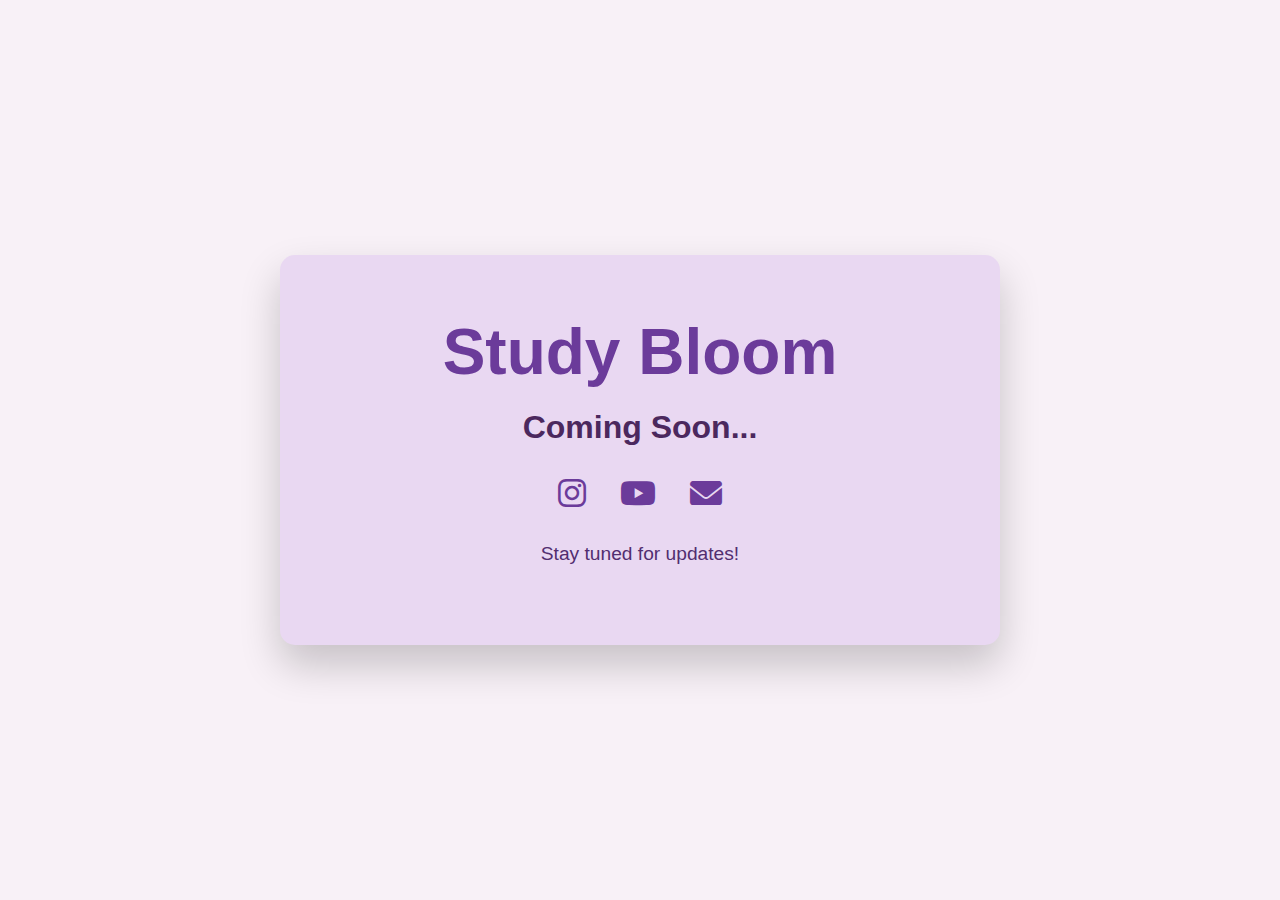
<file: index.html>
<!DOCTYPE html>
<html lang="en">
<head>
    <meta charset="UTF-8">
    <meta name="viewport" content="width=device-width, initial-scale=1.0">
    <title>Study Bloom - Coming Soon</title>
    <link rel="stylesheet" href="styles.css">
    <!-- Add Font Awesome CDN -->
    <link rel="stylesheet" href="https://cdnjs.cloudflare.com/ajax/libs/font-awesome/6.0.0-beta3/css/all.min.css">
</head>
<body>
    <div class="container">
        <div class="logo">
            <h1>Study Bloom</h1>
        </div>
        <p class="coming-soon">Coming Soon...</p>
        <div class="social-icons">
            <a href="https://www.instagram.com/_study_bloom_/" target="_blank"><i class="fab fa-instagram"></i></a>
            <a href="https://www.youtube.com/@_study_bloom_" target="_blank"><i class="fab fa-youtube"></i></a>
            <a href="mailto:studybloom7@gmail.com"><i class="fas fa-envelope"></i></a>
        </div>
        <footer>
            <p>Stay tuned for updates!</p>
        </footer>
    </div>
</body>
</html>
</file>
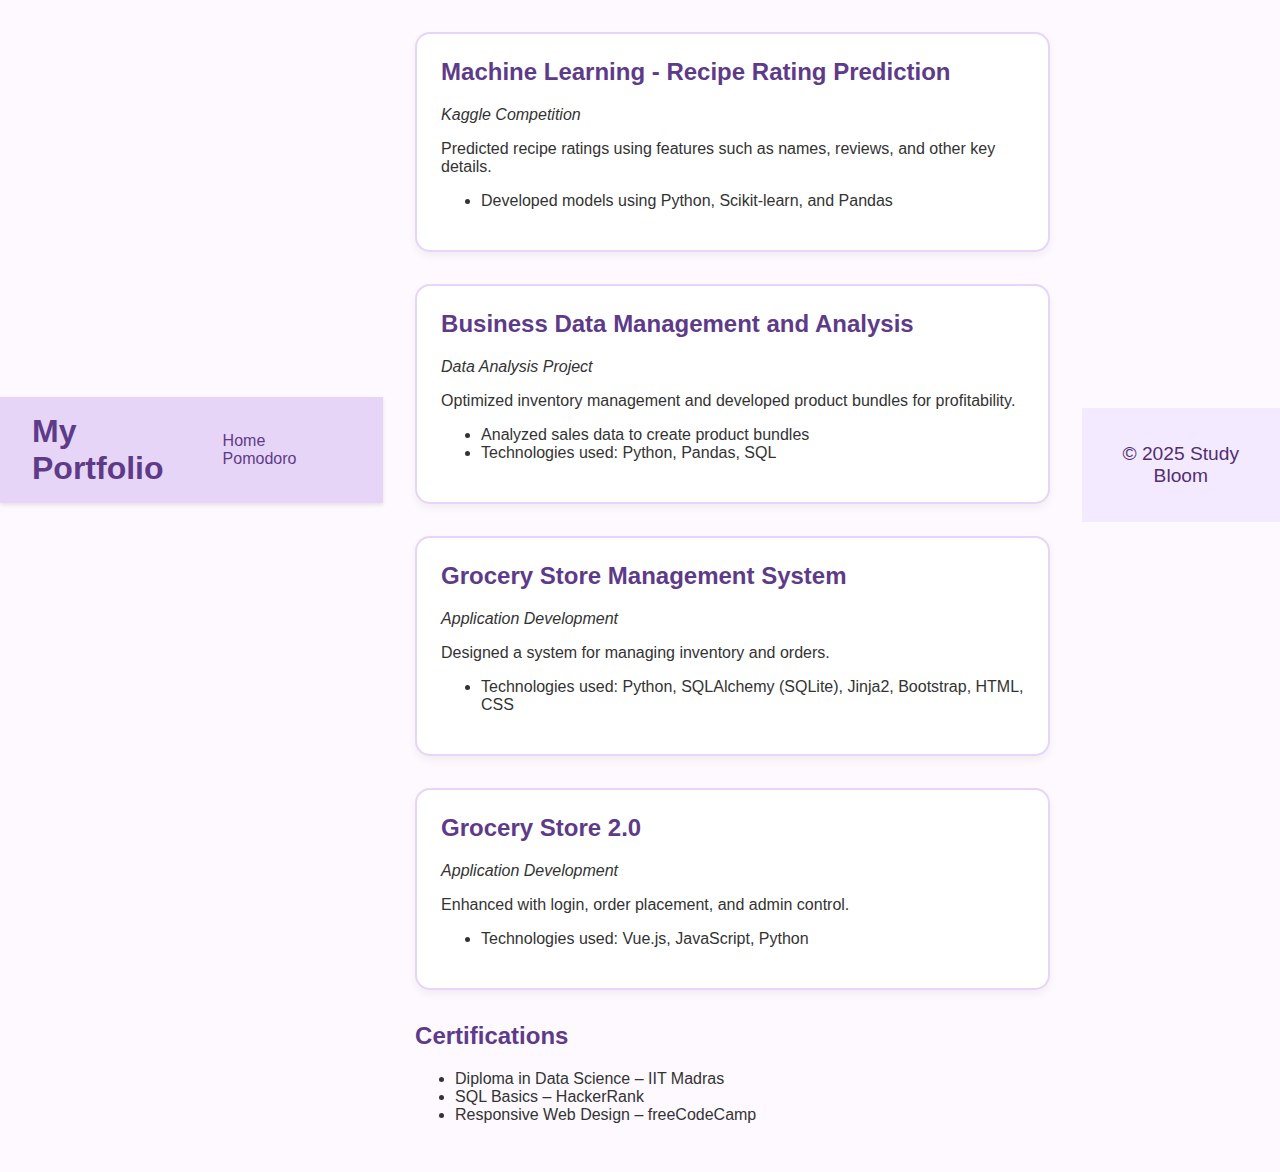
<file: portfolio.html>
<!DOCTYPE html>
<html lang="en">
<head>
  <meta charset="UTF-8">
  <meta name="viewport" content="width=device-width, initial-scale=1.0">
  <title>My Portfolio - Study Bloom</title>
  <link rel="stylesheet" href="styles.css">
  <style>
    body {
      font-family: 'Segoe UI', Tahoma, Geneva, Verdana, sans-serif;
      background-color: #fdf9ff;
      margin: 0;
      padding: 0;
      color: #333;
    }

    header {
      background-color: #e6d5f7;
      padding: 1rem 2rem;
      display: flex;
      justify-content: space-between;
      align-items: center;
      box-shadow: 0 2px 4px rgba(0,0,0,0.1);
    }

    header h1 {
      margin: 0;
      font-size: 2rem;
      color: #5e3b88;
    }

    nav a {
      margin-left: 1rem;
      color: #5e3b88;
      text-decoration: none;
      font-weight: 500;
    }

    nav a:hover {
      text-decoration: underline;
    }

    .portfolio-section {
      padding: 2rem;
      max-width: 900px;
      margin: auto;
    }

    .project {
      background-color: #fff;
      border: 2px solid #e6d5f7;
      border-radius: 15px;
      padding: 1.5rem;
      margin-bottom: 2rem;
      box-shadow: 0 4px 8px rgba(0,0,0,0.05);
    }

    .project h2 {
      margin-top: 0;
      font-size: 1.5rem;
      color: #5e3b88;
      font-weight: 600;
    }

    .project h2 a {
      color: #5e3b88;
      text-decoration: none;
    }

    .project h2 a:hover {
      text-decoration: underline;
    }

    .certifications h2 {
      color: #5e3b88;
    }

    footer {
      text-align: center;
      padding: 1rem;
      background-color: #f3eaff;
      color: #666;
    }
  </style>
</head>
<body>
  <header>
    <h1>My Portfolio</h1>
    <nav>
      <a href="index.html">Home</a>
      <a href="timer.html">Pomodoro</a>
    </nav>
  </header>

  <main class="portfolio-section">
    <section class="project">
      <h2><a href="https://github.com/Kay0311/Machine-Learning--Recipe-Review-Rating-Prediction" target="_blank">Machine Learning - Recipe Rating Prediction</a></h2>
      <p><em>Kaggle Competition</em></p>
      <p>Predicted recipe ratings using features such as names, reviews, and other key details.</p>
      <ul>
        <li>Developed models using Python, Scikit-learn, and Pandas</li>
      </ul>
    </section>

    <section class="project">
      <h2><a href="https://github.com/Kay0311/Business-Data-Management-Project" target="_blank">Business Data Management and Analysis</a></h2>
      <p><em>Data Analysis Project</em></p>
      <p>Optimized inventory management and developed product bundles for profitability.</p>
      <ul>
        <li>Analyzed sales data to create product bundles</li>
        <li>Technologies used: Python, Pandas, SQL</li>
      </ul>
    </section>

    <section class="project">
      <h2><a href="https://github.com/Kay0311/GroceryStore" target="_blank">Grocery Store Management System</a></h2>
      <p><em>Application Development</em></p>
      <p>Designed a system for managing inventory and orders.</p>
      <ul>
        <li>Technologies used: Python, SQLAlchemy (SQLite), Jinja2, Bootstrap, HTML, CSS</li>
      </ul>
    </section>

    <section class="project">
      <h2><a href="https://github.com/Kay0311/Grocery-Store-2" target="_blank">Grocery Store 2.0</a></h2>
      <p><em>Application Development</em></p>
      <p>Enhanced with login, order placement, and admin control.</p>
      <ul>
        <li>Technologies used: Vue.js, JavaScript, Python</li>
      </ul>
    </section>

    <section class="certifications">
      <h2>Certifications</h2>
      <ul>
        <li>Diploma in Data Science – IIT Madras</li>
        <li>SQL Basics – HackerRank</li>
        <li>Responsive Web Design – freeCodeCamp</li>
      </ul>
    </section>
  </main>

  <footer>
    <p>&copy; 2025 Study Bloom</p>
  </footer>
</body>
</html>
</file>
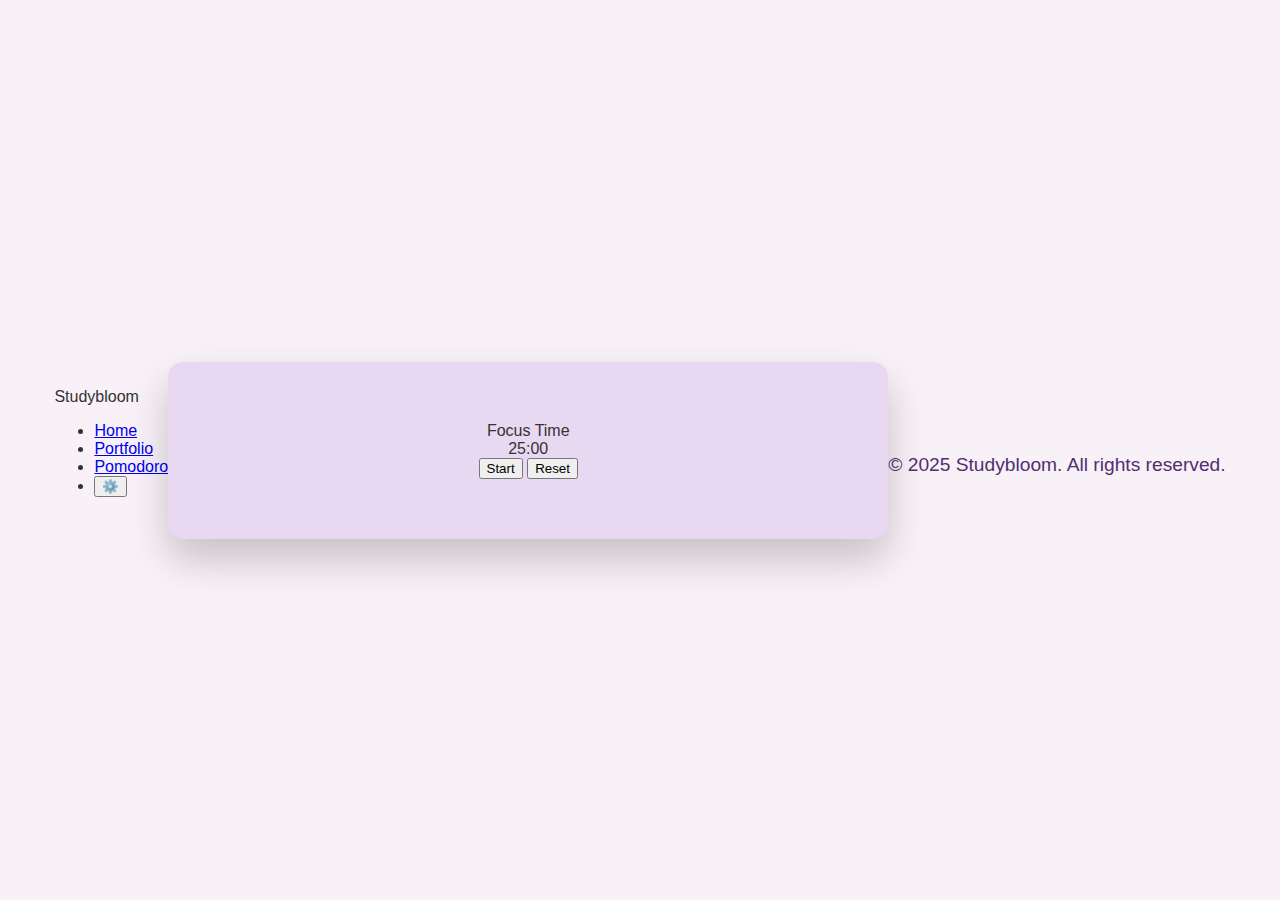
<file: timer.html>
<!DOCTYPE html>
<html lang="en">
<head>
  <meta charset="UTF-8" />
  <meta name="viewport" content="width=device-width, initial-scale=1.0" />
  <title>Pomodoro Timer | Studybloom</title>
  <link rel="stylesheet" href="styles.css" />
  <script defer src="script.js"></script>
</head>
<body>
  <header>
    <div class="header-logo">Studybloom</div>
    <nav>
      <ul>
        <li><a href="index.html">Home</a></li>
        <li><a href="portfolio.html">Portfolio</a></li>
        <li><a href="timer.html">Pomodoro</a></li>
        <li><button id="settingsBtn" class="settings-icon">⚙️</button></li>
      </ul>
    </nav>
  </header>

  <div class="container">
    
<!--
    <h2 class="tagline">Want to study at your own pace?</h2>
    <div id="settingsPopup" class="settings-popup hidden">
      <h3>Customize Your Timer</h3>
      <label>Focus Duration (min):</label>
      <input type="number" id="focusInput" min="1" value="25" />
      <label>Break Duration (min):</label>
      <input type="number" id="breakInput" min="1" value="5" />
      <button onclick="applySettings()">Apply</button>
      <button onclick="closeSettings()">Close</button>
    </div>
-->
    <div class="timer-box">
      <div id="status">Focus Time</div>
      <div id="timer">25:00</div>
      <div class="controls">
        <button id="toggleBtn" onclick="toggleTimer()">Start</button>
        <button onclick="resetTimer()">Reset</button>
      </div>
    </div>
  </div>

  <footer>
    <p>&copy; 2025 Studybloom. All rights reserved.</p>
  </footer>

  <script>
    let focusMinutes = 25;
    let breakMinutes = 5;
    let currentMinutes = focusMinutes;
    let seconds = 0;
    let timer;
    let isFocus = true;
    let isPaused = false;
    let isRunning = false;

    const settingsBtn = document.getElementById('settingsBtn');
    const settingsPopup = document.getElementById('settingsPopup');

    settingsBtn.addEventListener('click', () => {
      settingsPopup.classList.toggle('hidden');
    });

    function closeSettings() {
      settingsPopup.classList.add('hidden');
    }

    function updateDisplay() {
      const min = String(currentMinutes).padStart(2, '0');
      const sec = String(seconds).padStart(2, '0');
      document.getElementById("timer").textContent = `${min}:${sec}`;
    }

    function applySettings() {
      focusMinutes = parseInt(document.getElementById("focusInput").value);
      breakMinutes = parseInt(document.getElementById("breakInput").value);
      currentMinutes = focusMinutes;
      seconds = 0;
      isFocus = true;
      isRunning = false;
      isPaused = false;
      document.getElementById("status").textContent = "Focus Time";
      document.body.classList.remove("break-mode");
      document.getElementById("toggleBtn").textContent = "Start";
      updateDisplay();
      closeSettings();
    }

    function toggleTimer() {
      if (!isRunning) {
        startTimer();
        document.getElementById("toggleBtn").textContent = "Pause";
        isRunning = true;
        isPaused = false;
      } else {
        pauseTimer();
        document.getElementById("toggleBtn").textContent = "Start";
        isRunning = false;
        isPaused = true;
      }
    }

    function startTimer() {
      timer = setInterval(() => {
        if (seconds === 0) {
          if (currentMinutes === 0) {
            clearInterval(timer);
            timer = null;
            isRunning = false;
            isFocus = !isFocus;
            document.getElementById("status").textContent = isFocus ? "Focus Time" : "Break Time";
            document.body.classList.toggle("break-mode", !isFocus);
            currentMinutes = isFocus ? focusMinutes : breakMinutes;
            seconds = 0;
            updateDisplay();
            toggleTimer();
            return;
          }
          currentMinutes--;
          seconds = 59;
        } else {
          seconds--;
        }
        updateDisplay();
      }, 1000);
    }

    function pauseTimer() {
      clearInterval(timer);
      timer = null;
    }

    function resetTimer() {
      clearInterval(timer);
      timer = null;
      isPaused = false;
      isRunning = false;
      document.getElementById("toggleBtn").textContent = "Start";
      applySettings();
    }

    applySettings();
  </script>
</body>
</html>
</file>
<file: styles.css>
/* Global Styles */
body {
    font-family: 'Arial', sans-serif;
    background-color: #f8f1f7;
    color: #333;
    margin: 0;
    padding: 0;
    display: flex;
    justify-content: center;
    align-items: center;
    height: 100vh;
}

.container {
    text-align: center;
    background-color: #e9d8f2;
    border-radius: 15px;
    padding: 60px;
    width: 90%;
    max-width: 600px;
    box-shadow: 0 20px 40px rgba(0, 0, 0, 0.2);
    animation: fadeIn 1s ease-in-out;
}

.logo h1 {
    font-size: 4em;
    color: #6b3b9a;
    margin: 0;
    animation: bounce 1s infinite alternate;
}

.coming-soon {
    font-size: 2em;
    color: #4b285e;
    margin: 20px 0;
    font-weight: bold;
}

.social-icons {
    margin: 30px 0;
}

.social-icons a {
    text-decoration: none;
    color: #6b3b9a;
    font-size: 2em;
    margin: 0 15px;
    transition: transform 0.3s, color 0.3s;
}

.social-icons a:hover {
    transform: scale(1.2);
    color: #b38cd9;
}

footer {
    margin-top: 30px;
    font-size: 1.2em;
}

footer p {
    color: #522e70;
}

/* Animations */
@keyframes fadeIn {
    from {
        opacity: 0;
    }
    to {
        opacity: 1;
    }
}

@keyframes bounce {
    0% {
        transform: translateY(0);
    }
    100% {
        transform: translateY(-10px);
    }
}
</file>
